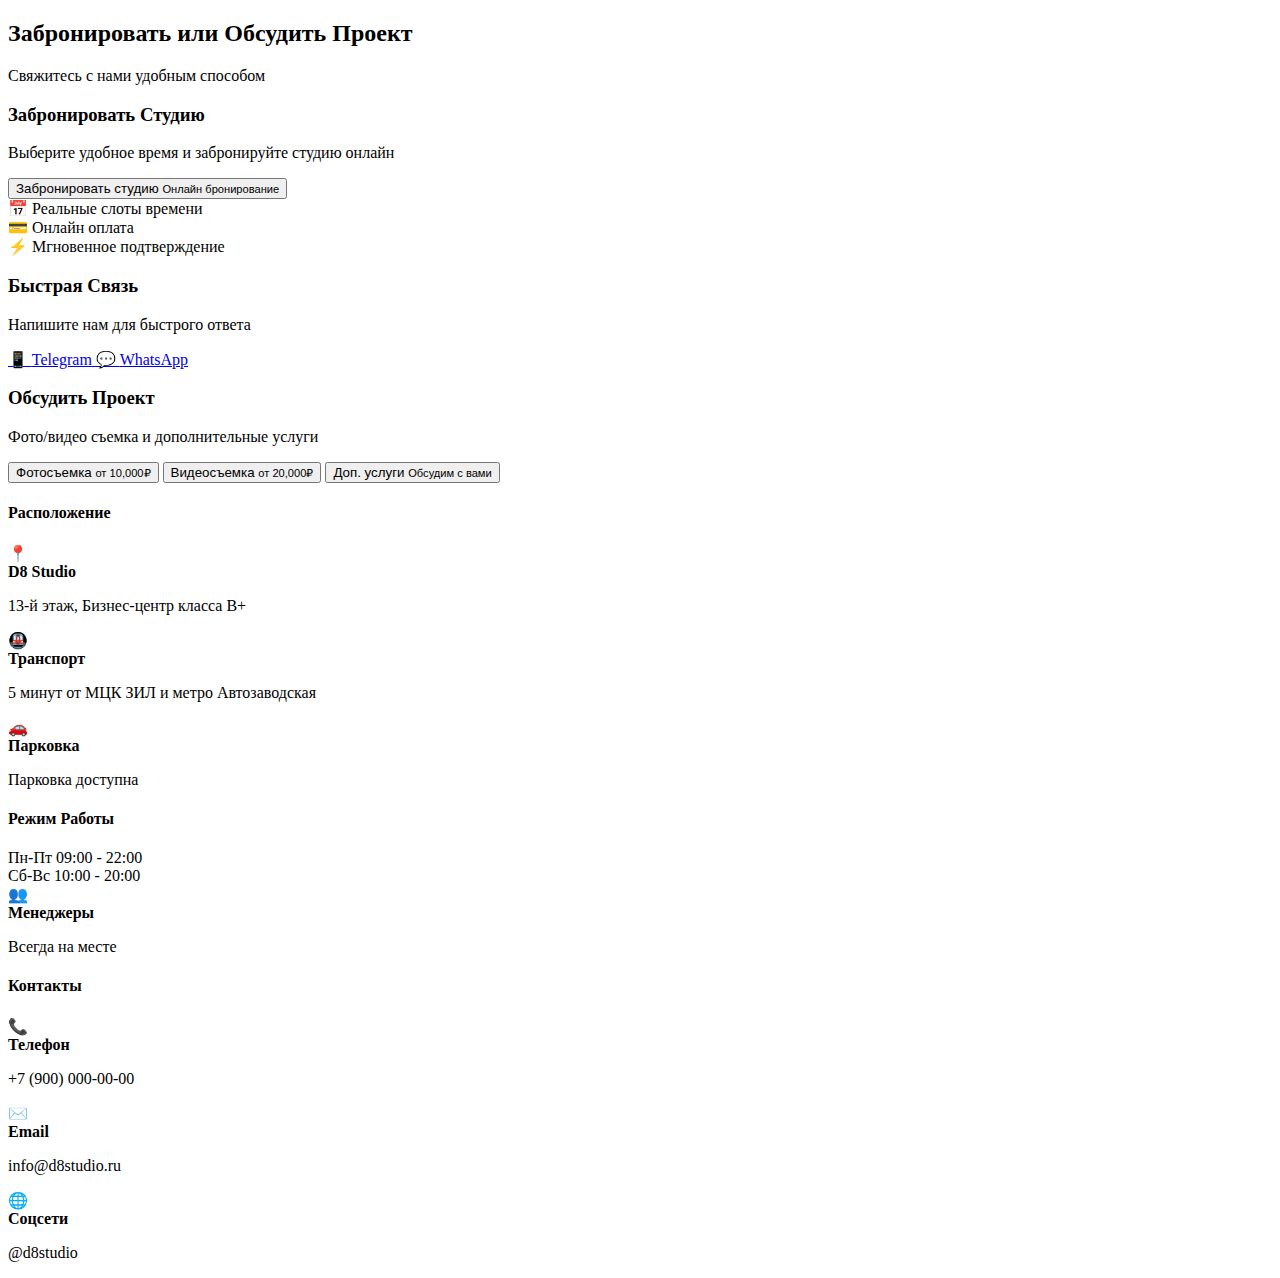
<file: sections/contact.html>
<!DOCTYPE html>
<html lang="ru">
<head>
    <meta charset="UTF-8">
    <meta name="viewport" content="width=device-width, initial-scale=1.0">
    <title>D8 Studio - contact</title>
</head>
<body>

<!-- Contact Section -->
<section id="contact" class="contact-section">
  <div class="container">
    <!-- Section Header -->
    <div class="section-header">
      <h2>Забронировать или Обсудить Проект</h2>
      <p>Свяжитесь с нами удобным способом</p>
    </div>

    <!-- Contact Content Grid -->
    <div class="contact-grid">
      <!-- Primary Booking Column -->
      <div class="booking-column">
        <div class="booking-card glass-card">
          <h3>Забронировать Студию</h3>
          <p>Выберите удобное время и забронируйте студию онлайн</p>
          
          <!-- YClients Widget Integration -->
          <div class="yclients-widget-placeholder">
            <button class="btn btn-primary btn-large booking-btn" data-yclients-booking>
              <span>Забронировать студию</span>
              <small>Онлайн бронирование</small>
            </button>
          </div>
          
          <div class="booking-benefits">
            <div class="benefit-item">
              <span class="benefit-icon">📅</span>
              <span>Реальные слоты времени</span>
            </div>
            <div class="benefit-item">
              <span class="benefit-icon">💳</span>
              <span>Онлайн оплата</span>
            </div>
            <div class="benefit-item">
              <span class="benefit-icon">⚡</span>
              <span>Мгновенное подтверждение</span>
            </div>
          </div>
        </div>
      </div>

      <!-- Contact Options Column -->
      <div class="contact-options-column">
        <!-- Quick Connect -->
        <div class="quick-connect-card glass-card">
          <h3>Быстрая Связь</h3>
          <p>Напишите нам для быстрого ответа</p>
          
          <div class="quick-connect-buttons">
            <a href="https://t.me/d8studio" class="btn btn-secondary btn-telegram" target="_blank">
              <span class="btn-icon">📱</span>
              <span>Telegram</span>
            </a>
            <a href="https://wa.me/79000000000" class="btn btn-secondary btn-whatsapp" target="_blank">
              <span class="btn-icon">💬</span>
              <span>WhatsApp</span>
            </a>
          </div>
        </div>

        <!-- Service Inquiries -->
        <div class="service-inquiries-card glass-card">
          <h3>Обсудить Проект</h3>
          <p>Фото/видео съемка и дополнительные услуги</p>
          
          <div class="service-buttons">
            <button class="btn btn-outline service-inquiry-btn" data-service="photo">
              <span>Фотосъемка</span>
              <small>от 10,000₽</small>
            </button>
            <button class="btn btn-outline service-inquiry-btn" data-service="video">
              <span>Видеосъемка</span>
              <small>от 20,000₽</small>
            </button>
            <button class="btn btn-outline service-inquiry-btn" data-service="additional">
              <span>Доп. услуги</span>
              <small>Обсудим с вами</small>
            </button>
          </div>
        </div>
      </div>
    </div>

    <!-- Contact Information -->
    <div class="contact-info-section">
      <div class="contact-info-grid">
        <!-- Location Info -->
        <div class="location-info glass-card">
          <h4>Расположение</h4>
          <div class="info-item">
            <span class="info-icon">📍</span>
            <div>
              <strong>D8 Studio</strong>
              <p>13-й этаж, Бизнес-центр класса B+</p>
            </div>
          </div>
          <div class="info-item">
            <span class="info-icon">🚇</span>
            <div>
              <strong>Транспорт</strong>
              <p>5 минут от МЦК ЗИЛ и метро Автозаводская</p>
            </div>
          </div>
          <div class="info-item">
            <span class="info-icon">🚗</span>
            <div>
              <strong>Парковка</strong>
              <p>Парковка доступна</p>
            </div>
          </div>
        </div>

        <!-- Working Hours -->
        <div class="hours-info glass-card">
          <h4>Режим Работы</h4>
          <div class="hours-list">
            <div class="hours-item">
              <span>Пн-Пт</span>
              <span>09:00 - 22:00</span>
            </div>
            <div class="hours-item">
              <span>Сб-Вс</span>
              <span>10:00 - 20:00</span>
            </div>
          </div>
          <div class="info-item">
            <span class="info-icon">👥</span>
            <div>
              <strong>Менеджеры</strong>
              <p>Всегда на месте</p>
            </div>
          </div>
        </div>

        <!-- Contact Details -->
        <div class="contact-details glass-card">
          <h4>Контакты</h4>
          <div class="info-item">
            <span class="info-icon">📞</span>
            <div>
              <strong>Телефон</strong>
              <p>+7 (900) 000-00-00</p>
            </div>
          </div>
          <div class="info-item">
            <span class="info-icon">✉️</span>
            <div>
              <strong>Email</strong>
              <p>info@d8studio.ru</p>
            </div>
          </div>
          <div class="info-item">
            <span class="info-icon">🌐</span>
            <div>
              <strong>Соцсети</strong>
              <p>@d8studio</p>
            </div>
          </div>
        </div>
      </div>
    </div>
  </div>

  <!-- Service Inquiry Modal (Hidden by default) -->
  <div class="service-modal" id="serviceModal" style="display: none;">
    <div class="modal-overlay"></div>
    <div class="modal-content glass-card">
      <div class="modal-header">
        <h3 id="modalTitle">Обсудить Проект</h3>
        <button class="modal-close" id="modalClose">&times;</button>
      </div>
      <div class="modal-body">
        <form class="service-inquiry-form" id="serviceForm">
          <div class="form-group">
            <label for="clientName">Ваше имя</label>
            <input type="text" id="clientName" name="name" required>
          </div>
          <div class="form-group">
            <label for="clientPhone">Телефон</label>
            <input type="tel" id="clientPhone" name="phone" required>
          </div>
          <div class="form-group">
            <label for="projectDetails">Расскажите о проекте</label>
            <textarea id="projectDetails" name="details" rows="4" placeholder="Опишите ваш проект, сроки, бюджет..."></textarea>
          </div>
          <div class="form-actions">
            <button type="submit" class="btn btn-primary">Отправить запрос</button>
            <button type="button" class="btn btn-secondary" id="modalCancel">Отмена</button>
          </div>
        </form>
      </div>
    </div>
  </div>
</section>

</body>
</html>
</file>
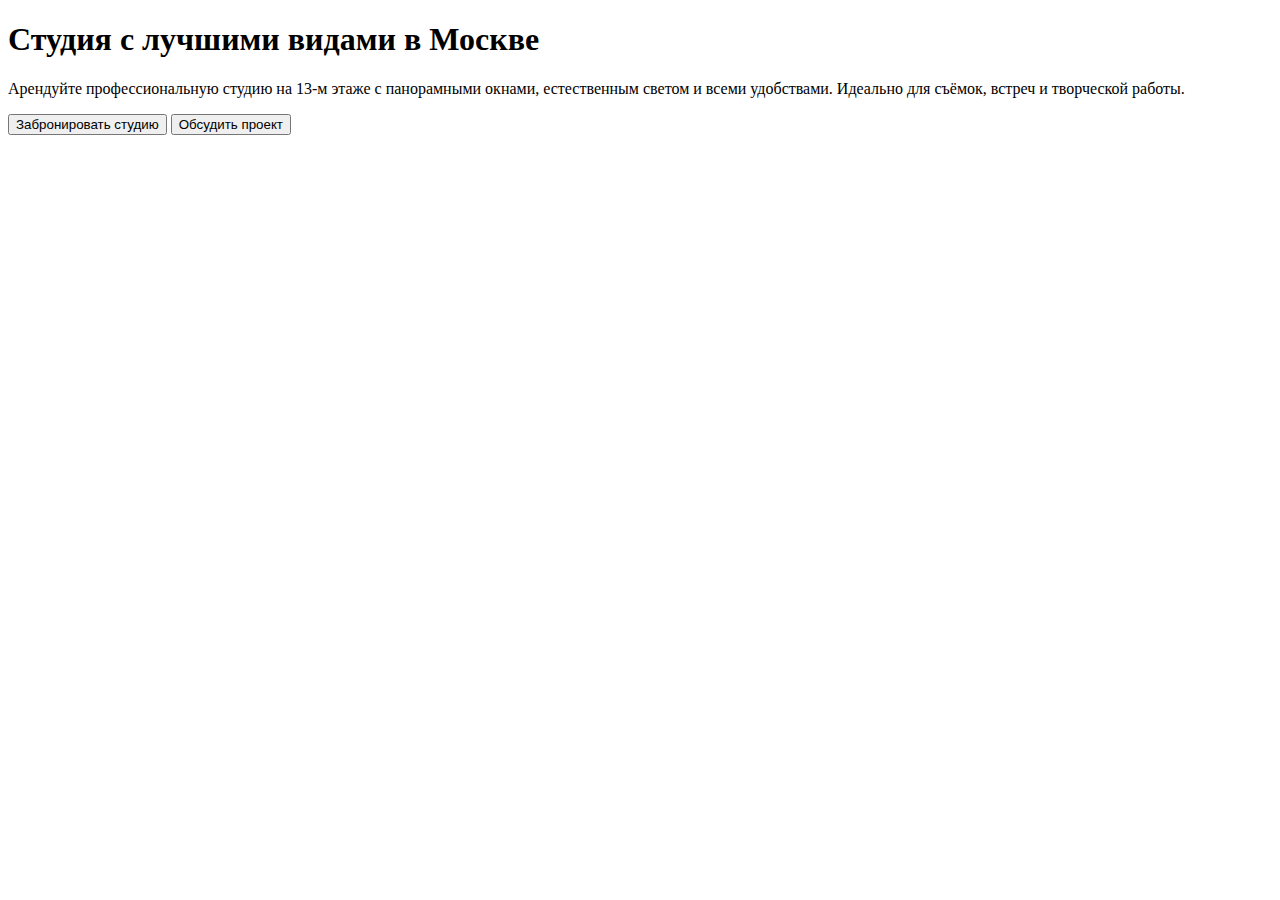
<file: sections/hero.html>
<!DOCTYPE html>
<html lang="ru">
<head>
    <meta charset="UTF-8">
    <meta name="viewport" content="width=device-width, initial-scale=1.0">
    <title>D8 Studio - hero</title>
</head>
<body>

<!-- Hero Section -->
<section class="hero" id="hero">
  <div class="hero-text">
    <h1>Студия с лучшими видами в Москве</h1>
    <p>Арендуйте профессиональную студию на 13-м этаже с панорамными окнами, естественным светом и всеми удобствами. Идеально для съёмок, встреч и творческой работы.</p>
  </div>
  
  <div class="hero-actions">
    <button class="hero-btn primary">Забронировать студию</button>
    <button class="hero-btn secondary">Обсудить проект</button>
  </div>
</section>

</body>
</html>
</file>
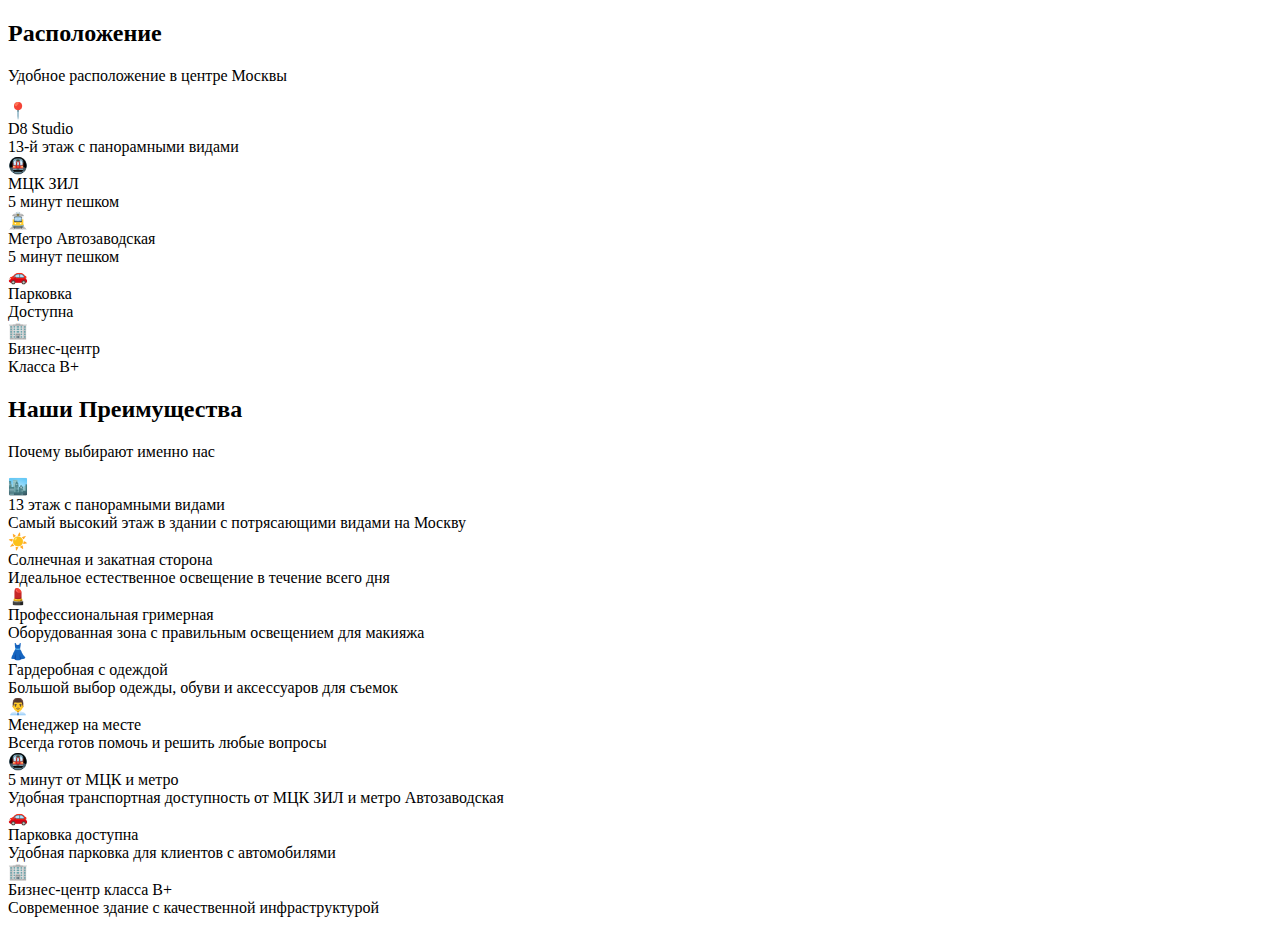
<file: sections/location-benefits.html>
<!DOCTYPE html>
<html lang="ru">
<head>
    <meta charset="UTF-8">
    <meta name="viewport" content="width=device-width, initial-scale=1.0">
    <title>D8 Studio - location-benefits</title>
</head>
<body>

<section class="location-benefits section" id="location">
        <div class="container">
            <div class="location-benefits-content">
                <!-- Location Section -->
                <div class="location-section">
                    <div class="location-header">
                        <h2 class="location-title">Расположение</h2>
                        <p class="location-subtitle">Удобное расположение в центре Москвы</p>
                    </div>

                    <div class="map-container">
                        <div class="map-placeholder">
                            <div class="map-icon">📍</div>
                            <div>D8 Studio<br>13-й этаж с панорамными видами</div>
                        </div>
                    </div>

                    <div class="transport-info">
                        <div class="transport-item">
                            <div class="transport-icon">🚇</div>
                            <div class="transport-text">МЦК ЗИЛ<br>5 минут пешком</div>
                        </div>
                        <div class="transport-item">
                            <div class="transport-icon">🚊</div>
                            <div class="transport-text">Метро Автозаводская<br>5 минут пешком</div>
                        </div>
                        <div class="transport-item">
                            <div class="transport-icon">🚗</div>
                            <div class="transport-text">Парковка<br>Доступна</div>
                        </div>
                        <div class="transport-item">
                            <div class="transport-icon">🏢</div>
                            <div class="transport-text">Бизнес-центр<br>Класса B+</div>
                        </div>
                    </div>
                </div>

                <!-- Benefits Section -->
                <div class="benefits-section">
                    <div class="benefits-header">
                        <h2 class="benefits-title">Наши Преимущества</h2>
                        <p class="benefits-subtitle">Почему выбирают именно нас</p>
                    </div>

                    <div class="benefits-grid">
                        <div class="benefit-item">
                            <div class="benefit-icon">🏙️</div>
                            <div class="benefit-title">13 этаж с панорамными видами</div>
                            <div class="benefit-description">Самый высокий этаж в здании с потрясающими видами на Москву</div>
                        </div>

                        <div class="benefit-item">
                            <div class="benefit-icon">☀️</div>
                            <div class="benefit-title">Солнечная и закатная сторона</div>
                            <div class="benefit-description">Идеальное естественное освещение в течение всего дня</div>
                        </div>

                        <div class="benefit-item">
                            <div class="benefit-icon">💄</div>
                            <div class="benefit-title">Профессиональная гримерная</div>
                            <div class="benefit-description">Оборудованная зона с правильным освещением для макияжа</div>
                        </div>

                        <div class="benefit-item">
                            <div class="benefit-icon">👗</div>
                            <div class="benefit-title">Гардеробная с одеждой</div>
                            <div class="benefit-description">Большой выбор одежды, обуви и аксессуаров для съемок</div>
                        </div>

                        <div class="benefit-item">
                            <div class="benefit-icon">👨‍💼</div>
                            <div class="benefit-title">Менеджер на месте</div>
                            <div class="benefit-description">Всегда готов помочь и решить любые вопросы</div>
                        </div>

                        <div class="benefit-item">
                            <div class="benefit-icon">🚇</div>
                            <div class="benefit-title">5 минут от МЦК и метро</div>
                            <div class="benefit-description">Удобная транспортная доступность от МЦК ЗИЛ и метро Автозаводская</div>
                        </div>

                        <div class="benefit-item">
                            <div class="benefit-icon">🚗</div>
                            <div class="benefit-title">Парковка доступна</div>
                            <div class="benefit-description">Удобная парковка для клиентов с автомобилями</div>
                        </div>

                        <div class="benefit-item">
                            <div class="benefit-icon">🏢</div>
                            <div class="benefit-title">Бизнес-центр класса B+</div>
                            <div class="benefit-description">Современное здание с качественной инфраструктурой</div>
                        </div>
                    </div>
                </div>
            </div>
        </div>
    </section>

</body>
</html>
</file>
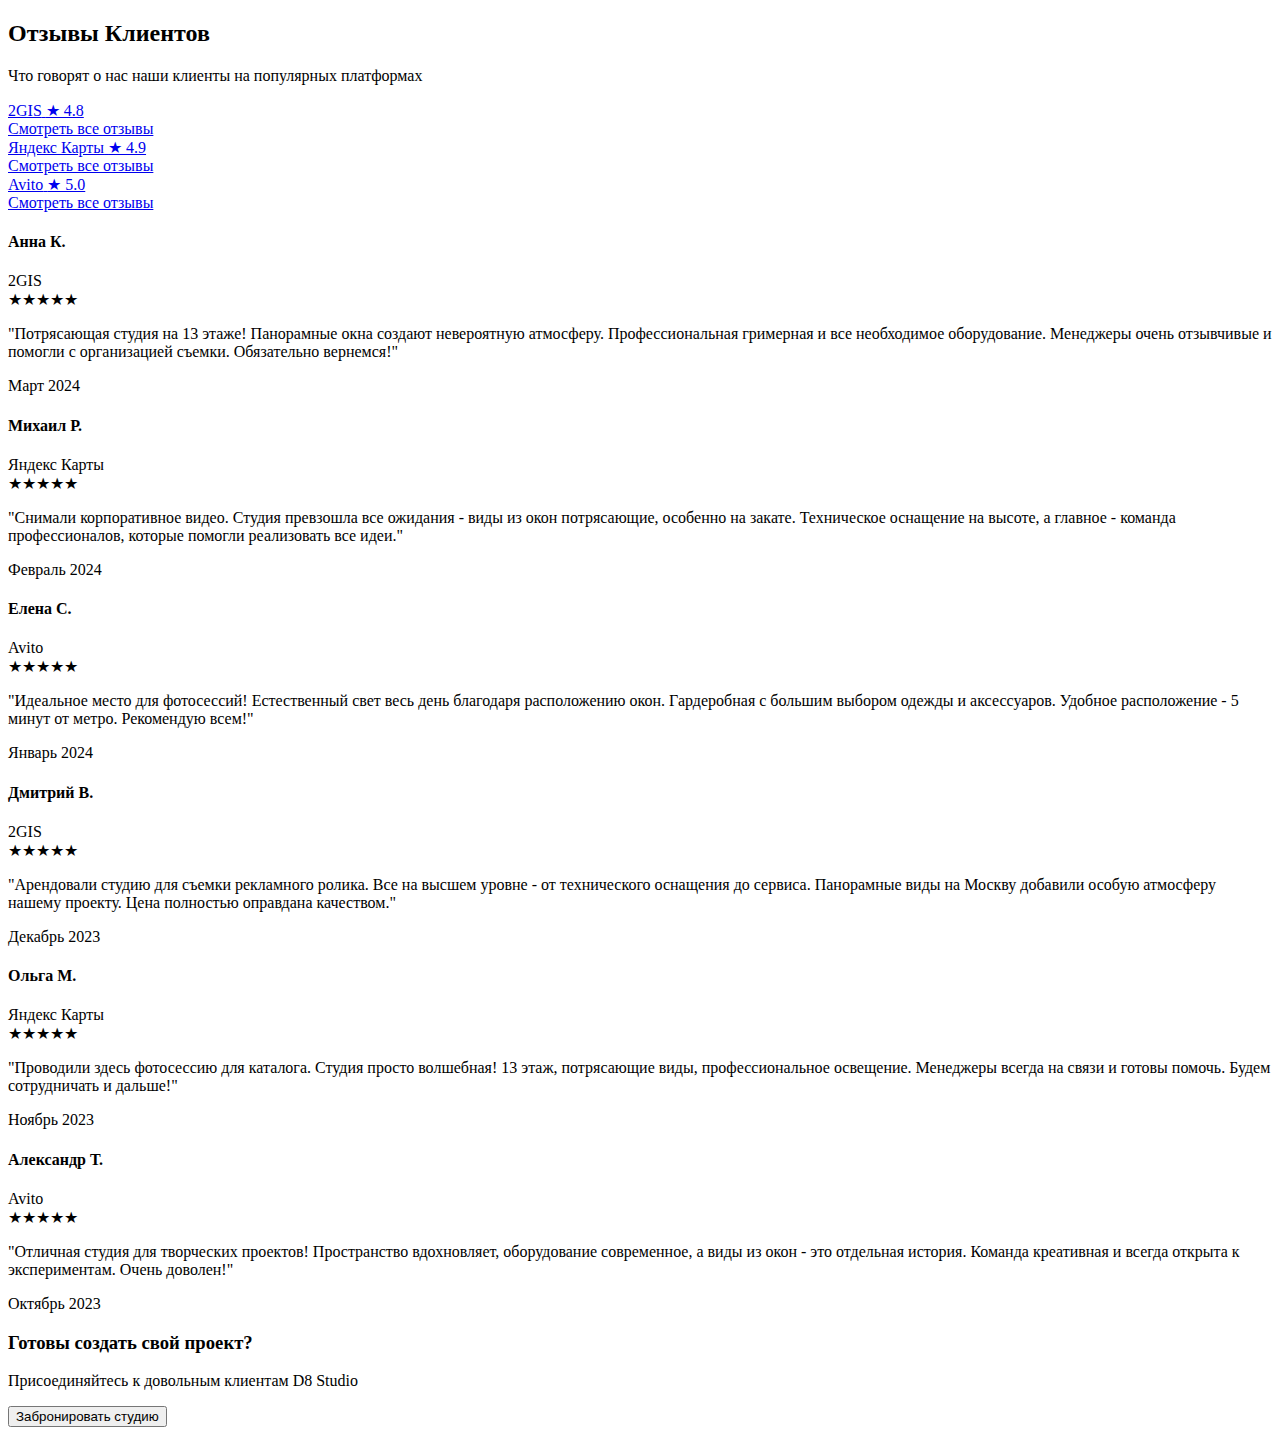
<file: sections/reviews.html>
<!DOCTYPE html>
<html lang="ru">
<head>
    <meta charset="UTF-8">
    <meta name="viewport" content="width=device-width, initial-scale=1.0">
    <title>D8 Studio - reviews</title>
</head>
<body>

<!-- Reviews Section -->
<section class="reviews-section" id="reviews">
    <div class="container">
        <div class="section-header">
            <h2 class="section-title">Отзывы Клиентов</h2>
            <p class="section-subtitle">Что говорят о нас наши клиенты на популярных платформах</p>
        </div>

        <!-- Platform Links -->
        <div class="platform-links">
            <a href="https://2gis.ru/moscow/firm/70000001018677075/tab/reviews" target="_blank" class="platform-link">
                <div class="platform-badge">
                    <span class="platform-name">2GIS</span>
                    <span class="platform-rating">★ 4.8</span>
                </div>
                <span class="platform-text">Смотреть все отзывы</span>
            </a>
            <a href="https://yandex.ru/maps/org/d8_studio/example" target="_blank" class="platform-link">
                <div class="platform-badge">
                    <span class="platform-name">Яндекс Карты</span>
                    <span class="platform-rating">★ 4.9</span>
                </div>
                <span class="platform-text">Смотреть все отзывы</span>
            </a>
            <a href="https://www.avito.ru/moskva/predlozheniya_uslug/d8_studio_example" target="_blank" class="platform-link">
                <div class="platform-badge">
                    <span class="platform-name">Avito</span>
                    <span class="platform-rating">★ 5.0</span>
                </div>
                <span class="platform-text">Смотреть все отзывы</span>
            </a>
        </div>

        <!-- Review Cards Grid -->
        <div class="reviews-grid">
            <!-- Review Card 1 -->
            <div class="review-card">
                <div class="review-header">
                    <div class="reviewer-info">
                        <h4 class="reviewer-name">Анна К.</h4>
                        <span class="review-platform">2GIS</span>
                    </div>
                    <div class="review-rating">★★★★★</div>
                </div>
                <p class="review-text">
                    "Потрясающая студия на 13 этаже! Панорамные окна создают невероятную атмосферу. 
                    Профессиональная гримерная и все необходимое оборудование. Менеджеры очень отзывчивые 
                    и помогли с организацией съемки. Обязательно вернемся!"
                </p>
                <div class="review-date">Март 2024</div>
            </div>

            <!-- Review Card 2 -->
            <div class="review-card">
                <div class="review-header">
                    <div class="reviewer-info">
                        <h4 class="reviewer-name">Михаил Р.</h4>
                        <span class="review-platform">Яндекс Карты</span>
                    </div>
                    <div class="review-rating">★★★★★</div>
                </div>
                <p class="review-text">
                    "Снимали корпоративное видео. Студия превзошла все ожидания - виды из окон 
                    потрясающие, особенно на закате. Техническое оснащение на высоте, 
                    а главное - команда профессионалов, которые помогли реализовать все идеи."
                </p>
                <div class="review-date">Февраль 2024</div>
            </div>

            <!-- Review Card 3 -->
            <div class="review-card">
                <div class="review-header">
                    <div class="reviewer-info">
                        <h4 class="reviewer-name">Елена С.</h4>
                        <span class="review-platform">Avito</span>
                    </div>
                    <div class="review-rating">★★★★★</div>
                </div>
                <p class="review-text">
                    "Идеальное место для фотосессий! Естественный свет весь день благодаря 
                    расположению окон. Гардеробная с большим выбором одежды и аксессуаров. 
                    Удобное расположение - 5 минут от метро. Рекомендую всем!"
                </p>
                <div class="review-date">Январь 2024</div>
            </div>

            <!-- Review Card 4 -->
            <div class="review-card">
                <div class="review-header">
                    <div class="reviewer-info">
                        <h4 class="reviewer-name">Дмитрий В.</h4>
                        <span class="review-platform">2GIS</span>
                    </div>
                    <div class="review-rating">★★★★★</div>
                </div>
                <p class="review-text">
                    "Арендовали студию для съемки рекламного ролика. Все на высшем уровне - 
                    от технического оснащения до сервиса. Панорамные виды на Москву добавили 
                    особую атмосферу нашему проекту. Цена полностью оправдана качеством."
                </p>
                <div class="review-date">Декабрь 2023</div>
            </div>

            <!-- Review Card 5 -->
            <div class="review-card">
                <div class="review-header">
                    <div class="reviewer-info">
                        <h4 class="reviewer-name">Ольга М.</h4>
                        <span class="review-platform">Яндекс Карты</span>
                    </div>
                    <div class="review-rating">★★★★★</div>
                </div>
                <p class="review-text">
                    "Проводили здесь фотосессию для каталога. Студия просто волшебная! 
                    13 этаж, потрясающие виды, профессиональное освещение. Менеджеры 
                    всегда на связи и готовы помочь. Будем сотрудничать и дальше!"
                </p>
                <div class="review-date">Ноябрь 2023</div>
            </div>

            <!-- Review Card 6 -->
            <div class="review-card">
                <div class="review-header">
                    <div class="reviewer-info">
                        <h4 class="reviewer-name">Александр Т.</h4>
                        <span class="review-platform">Avito</span>
                    </div>
                    <div class="review-rating">★★★★★</div>
                </div>
                <p class="review-text">
                    "Отличная студия для творческих проектов! Пространство вдохновляет, 
                    оборудование современное, а виды из окон - это отдельная история. 
                    Команда креативная и всегда открыта к экспериментам. Очень доволен!"
                </p>
                <div class="review-date">Октябрь 2023</div>
            </div>
        </div>

        <!-- CTA Section -->
        <div class="reviews-cta">
            <h3>Готовы создать свой проект?</h3>
            <p>Присоединяйтесь к довольным клиентам D8 Studio</p>
            <button class="btn btn-primary booking-btn" data-yclients-booking>Забронировать студию</button>
        </div>
    </div>
</section>

</body>
</html>
</file>
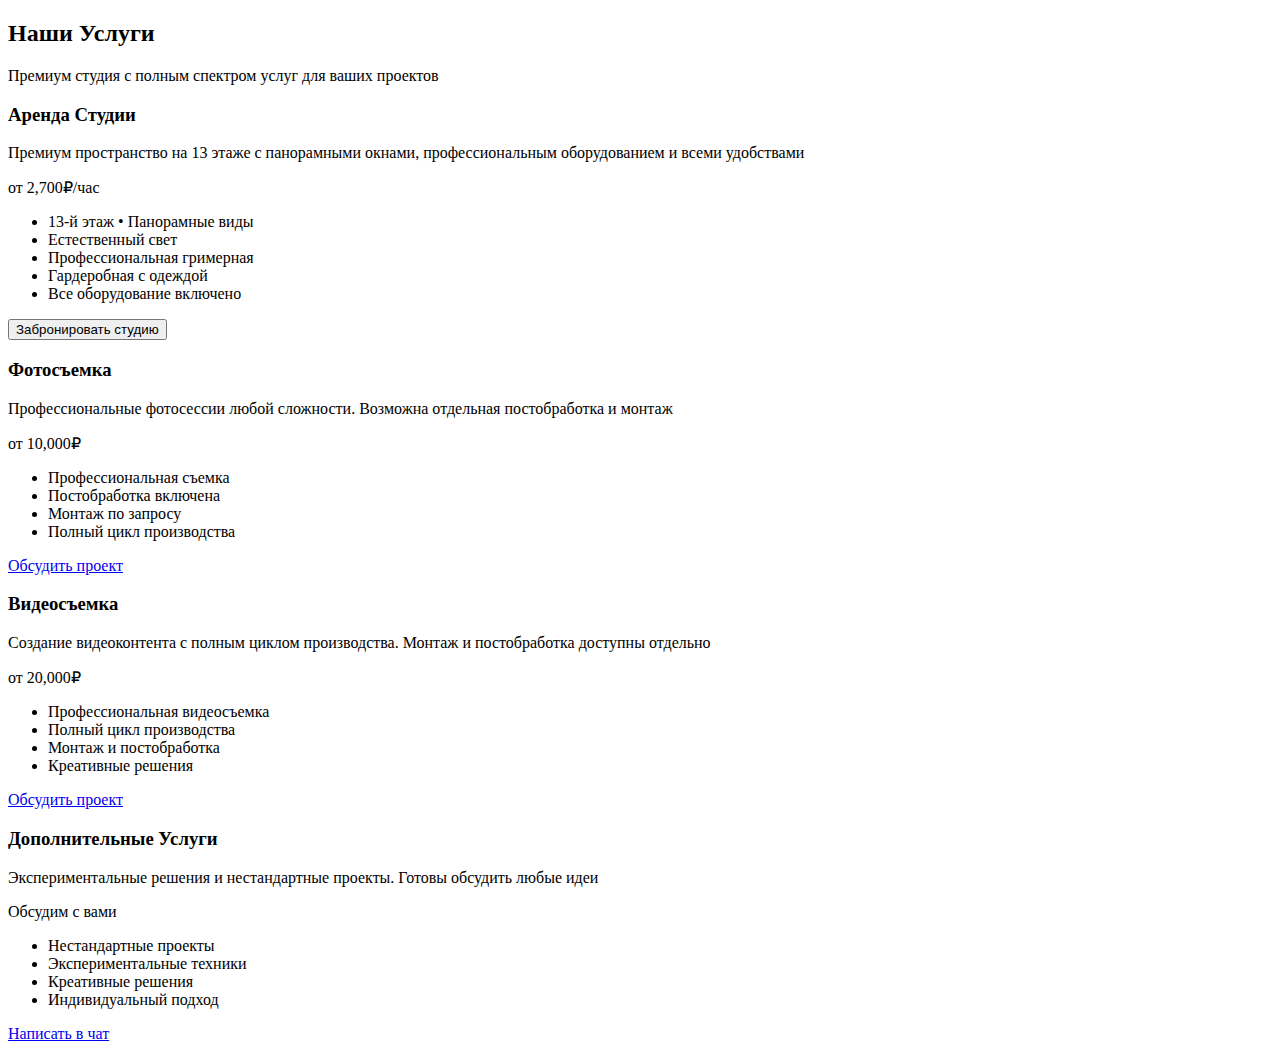
<file: sections/services.html>
<!DOCTYPE html>
<html lang="ru">
<head>
    <meta charset="UTF-8">
    <meta name="viewport" content="width=device-width, initial-scale=1.0">
    <title>D8 Studio - services</title>
</head>
<body>

<!-- Services Section -->
<section class="section" id="services">
  <div class="container">
    <!-- Section Header -->
    <div class="text-center mb-5">
      <h2>Наши Услуги</h2>
      <p class="text-large">Премиум студия с полным спектром услуг для ваших проектов</p>
    </div>

    <!-- Services Grid -->
    <div class="services-grid">
      
      <!-- Studio Rental Card (PRIMARY/PROMINENT) -->
      <div class="card card-prominent services-card services-card-primary">
        <div class="card-header">
          <h3 class="card-title">Аренда Студии</h3>
          <p class="card-subtitle">Премиум пространство на 13 этаже с панорамными окнами, профессиональным оборудованием и всеми удобствами</p>
        </div>
        <div class="card-body">
          <div class="card-price">от 2,700₽/час</div>
          <ul class="services-features">
            <li>13-й этаж • Панорамные виды</li>
            <li>Естественный свет</li>
            <li>Профессиональная гримерная</li>
            <li>Гардеробная с одеждой</li>
            <li>Все оборудование включено</li>
          </ul>
        </div>
        <div class="card-footer">
          <button class="btn btn-secondary btn-large services-cta booking-btn">
            Забронировать студию
          </button>
        </div>
      </div>

      <!-- Photo Shoots Card -->
      <div class="card services-card">
        <div class="card-header">
          <h3 class="card-title">Фотосъемка</h3>
          <p class="card-subtitle">Профессиональные фотосессии любой сложности. Возможна отдельная постобработка и монтаж</p>
        </div>
        <div class="card-body">
          <div class="card-price">от 10,000₽</div>
          <ul class="services-features">
            <li>Профессиональная съемка</li>
            <li>Постобработка включена</li>
            <li>Монтаж по запросу</li>
            <li>Полный цикл производства</li>
          </ul>
        </div>
        <div class="card-footer">
          <a href="#" class="btn btn-outline services-cta" onclick="openContactForm('photo')">
            Обсудить проект
          </a>
        </div>
      </div>

      <!-- Video Shoots Card -->
      <div class="card services-card">
        <div class="card-header">
          <h3 class="card-title">Видеосъемка</h3>
          <p class="card-subtitle">Создание видеоконтента с полным циклом производства. Монтаж и постобработка доступны отдельно</p>
        </div>
        <div class="card-body">
          <div class="card-price">от 20,000₽</div>
          <ul class="services-features">
            <li>Профессиональная видеосъемка</li>
            <li>Полный цикл производства</li>
            <li>Монтаж и постобработка</li>
            <li>Креативные решения</li>
          </ul>
        </div>
        <div class="card-footer">
          <a href="#" class="btn btn-outline services-cta" onclick="openContactForm('video')">
            Обсудить проект
          </a>
        </div>
      </div>

      <!-- Additional Services Card -->
      <div class="card services-card">
        <div class="card-header">
          <h3 class="card-title">Дополнительные Услуги</h3>
          <p class="card-subtitle">Экспериментальные решения и нестандартные проекты. Готовы обсудить любые идеи</p>
        </div>
        <div class="card-body">
          <div class="card-price">Обсудим с вами</div>
          <ul class="services-features">
            <li>Нестандартные проекты</li>
            <li>Экспериментальные техники</li>
            <li>Креативные решения</li>
            <li>Индивидуальный подход</li>
          </ul>
        </div>
        <div class="card-footer">
          <a href="#" class="btn btn-outline services-cta" onclick="openChat()">
            Написать в чат
          </a>
        </div>
      </div>

    </div>
  </div>
</section>

<!-- Services Section Styles -->

<!-- Services Section JavaScript -->

</body>
</html>
</file>
